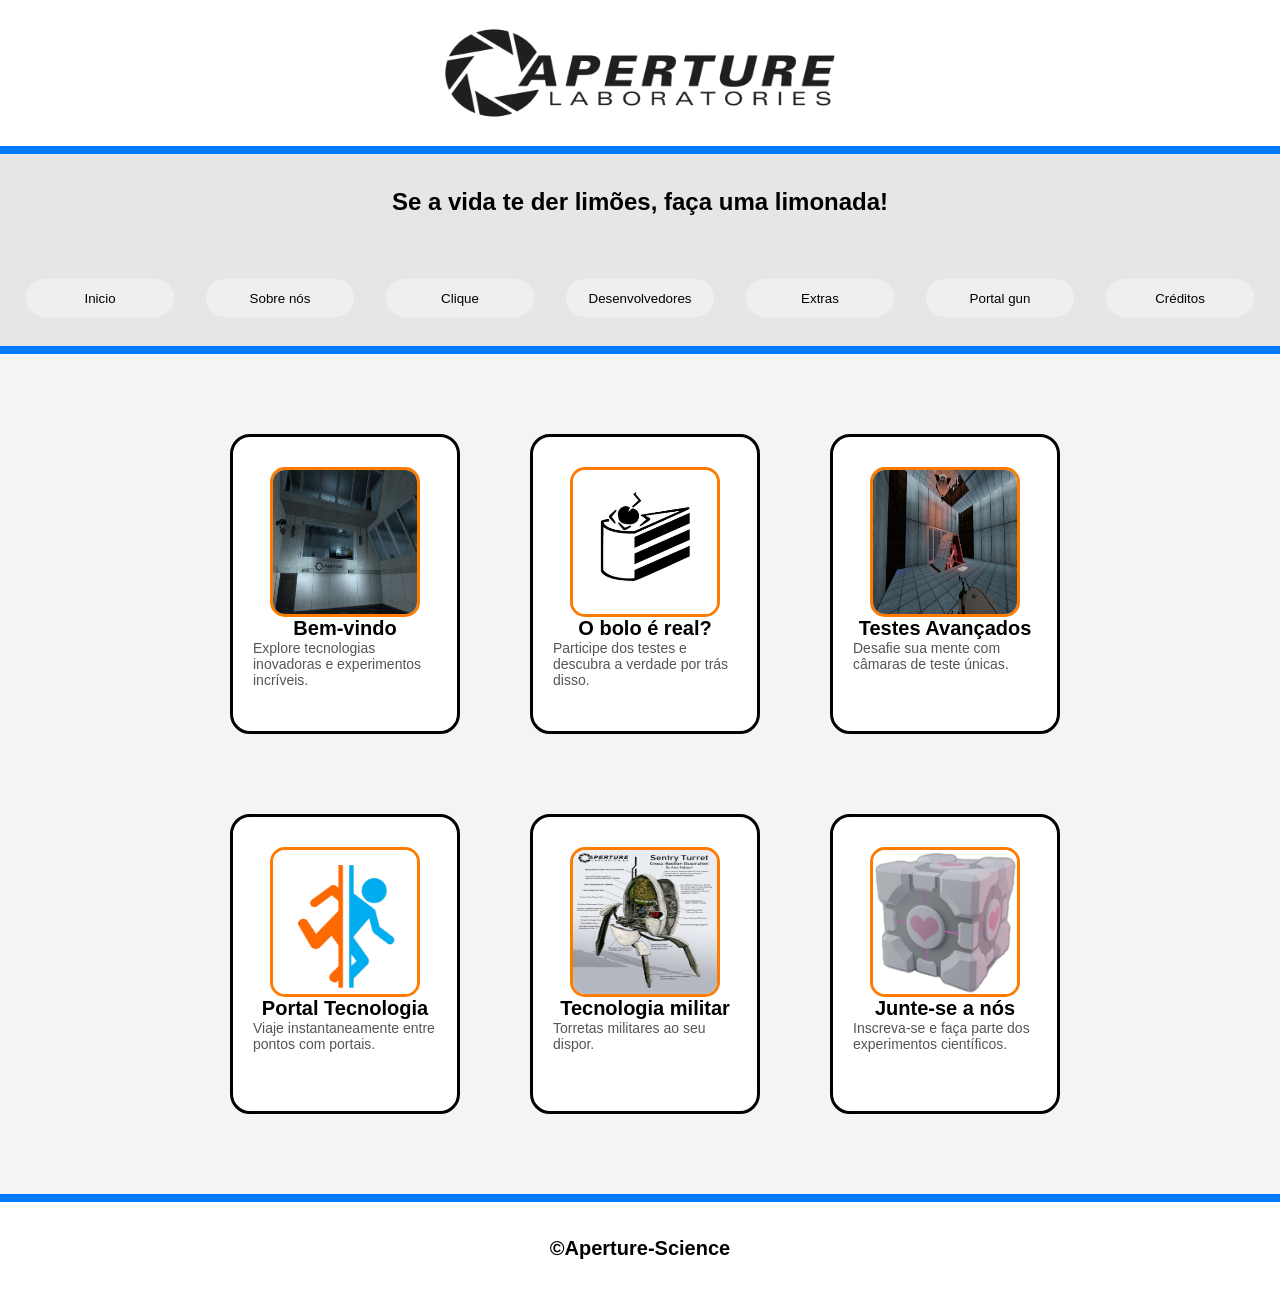
<file: index.html>
<!DOCTYPE html>
<html lang="pt-br">
<head>
    <meta charset="UTF-8">
    <meta name="viewport" content="width=device-width, initial-scale=1.0">
    <title>Iniciot</title>
    <link rel="stylesheet" href="style.css">
</head>
<body>
    <header>
        <div class="logo">
            <img height="200" width="400" src="Aperture-Science-Logo.png" alt="">
        </div>
    </header>
    <section class="sub">
            <h2>Se a vida te der limões, faça uma limonada!</h2>
        </section>
        <section class="sidebar">
            <a href="index.html"><button>Inicio</button></a>
            <a href="sobre.html"><button>Sobre nós</button></a>
            <a href="clique.html"><button>Clique</button></a>
            <a href="devs.html"><button>Desenvolvedores</button></a>
            <a href="extras.html"><button>Extras</button></a>
            <a href="portal.html"><button>Portal gun</button></a>
            <a href="teste.html"><button>Créditos</button></a>
            </section>
        <main>
            <div class="box">
    <div class="imagem">
        <img height="150" width="150" src="Aperture Laboratories.jpg" alt="">
    </div>
    <h1>Bem-vindo</h1>
    <p>Explore tecnologias inovadoras e experimentos incríveis.</p>
</div>

<div class="box">
    <div class="imagem">
        <img height="150" width="150" src="download (3).jpg" alt="">
    </div>
    <h1>O bolo é real?</h1>
    <p>Participe dos testes e descubra a verdade por trás disso.</p>
</div>

<div class="box">
    <div class="imagem">
        <img height="150" width="150" src="download (4).jpg" alt="">
    </div>
    <h1>Testes Avançados</h1>
    <p>Desafie sua mente com câmaras de teste únicas.</p>
</div>

<div class="box">
    <div class="imagem">
        <img height="150" width="150" src="download (2).jpg" alt="">
    </div>
    <h1>Portal Tecnologia</h1>
    <p>Viaje instantaneamente entre pontos com portais.</p>
</div>

<div class="box">
    <div class="imagem">
        <img height="150" width="150" src="Cross-Section Illustration of a Sentry Turret.jpg" alt="">
    </div>
    <h1>Tecnologia militar</h1>
    <p>Torretas militares ao seu dispor.</p>
</div>

<div class="box">
    <div class="imagem">
        <img height="150" width="150" src="Steam Workshop__Love the cube.jpg" alt="">
    </div>
    <h1>Junte-se a nós</h1>
    <p>Inscreva-se e faça parte dos experimentos científicos.</p>
</div>
        </main>
        <footer>
            <h1>&copy;Aperture-Science</h1>
        </footer>
</body>
</html>
</file>
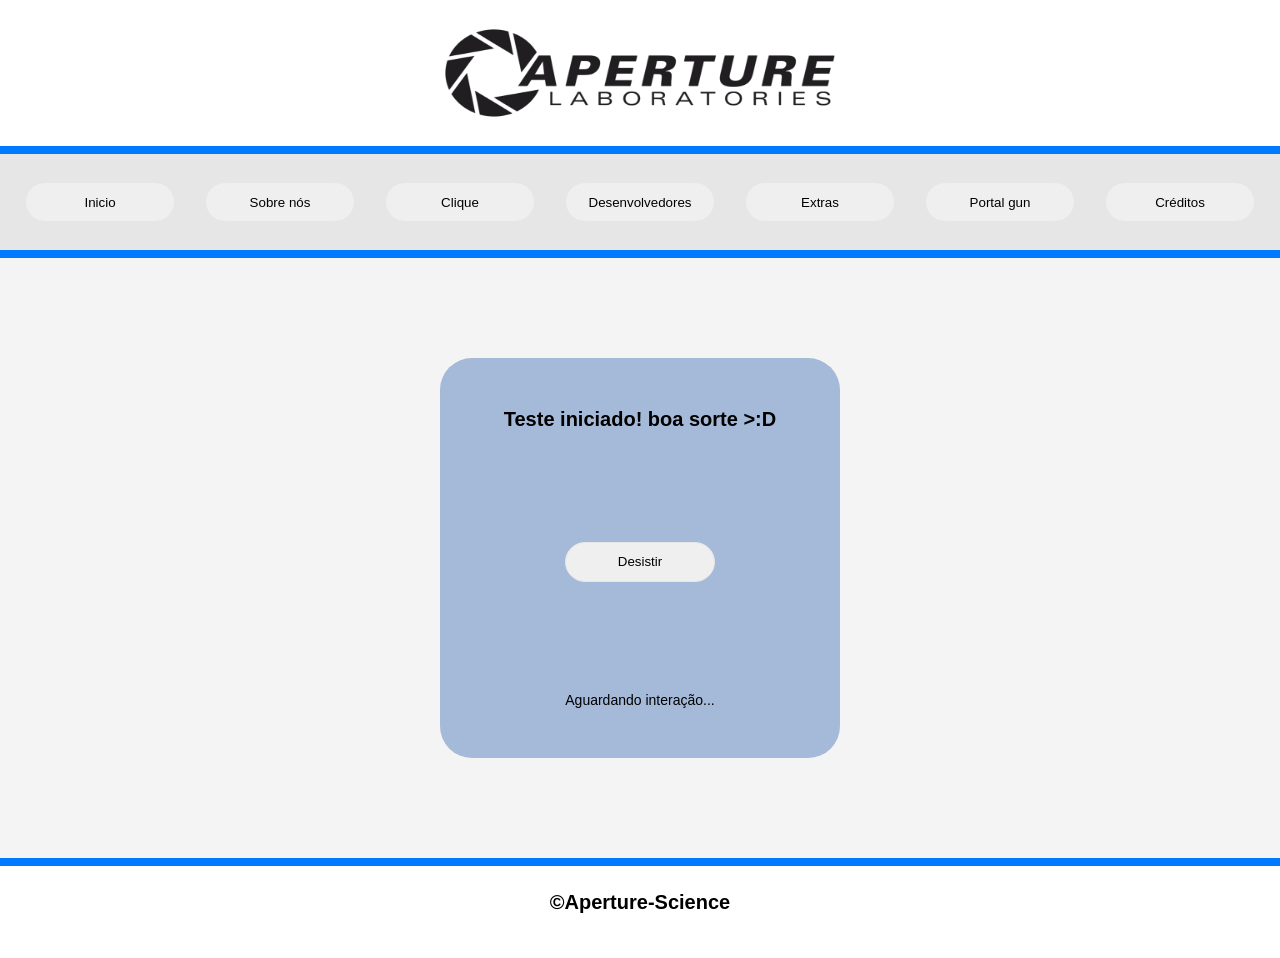
<file: clique.html>
<!DOCTYPE html>
<html lang="pt-br">
<head>
    <meta charset="UTF-8">
    <meta name="viewport" content="width=device-width, initial-scale=1.0">
    <title>Devs</title>
    <link rel="stylesheet" href="clique.css">
</head>
<body>
    <header>
        <div class="logo">
            <img height="200" width="400" src="Aperture-Science-Logo.png" alt="">
        </div>
    </header>
        <section class="sub">
            <a href="index.html"><button>Inicio</button></a>
            <a href="sobre.html"><button>Sobre nós</button></a>
            <a href="clique.html"><button>Clique</button></a>
            <a href="devs.html"><button>Desenvolvedores</button></a>
            <a href="extras.html"><button>Extras</button></a>
            <a href="portal.html"><button>Portal gun</button></a>
            <a href="teste.html"><button>Créditos</button></a>
            </section>
            <main>
                <div class="troll">
                    <div class="content">
                        <h1>Teste iniciado! boa sorte >:D</h1>
                        <div class="btn">
                            <button id="botaoDesistir">Desistir</button>
                        </div>
                        <audio loop id="musica" src="YTDown.com_YouTube_Portal-Soundtrack-4000-Degrees-Kelvin_Media_33jk7MXZJeU_001_480p.mp4"></audio>
                        <audio id="msc" src="YTDown.com_YouTube_GLaDOS-Half-Life-Reference-Things-have-c_Media_9bse9_MI5nc_001_480p.mp4"></audio>
                        <audio id="chiado" src="YTDown.com_Shorts_CHIADO_Media_m3yTRgNavd0_001_1080p.mp4" loop></audio>
                        <p id="mensagem">Aguardando interação...</p>
                    </div>
                </div>
                <script src="script.js"></script>
            </main>
            <footer>
                <h1>&copy;Aperture-Science</h1>
                <a href="fuga.html"><button id="escape">SAIA DAQUI</button></a>
            </footer>
</body>
</html>
</file>
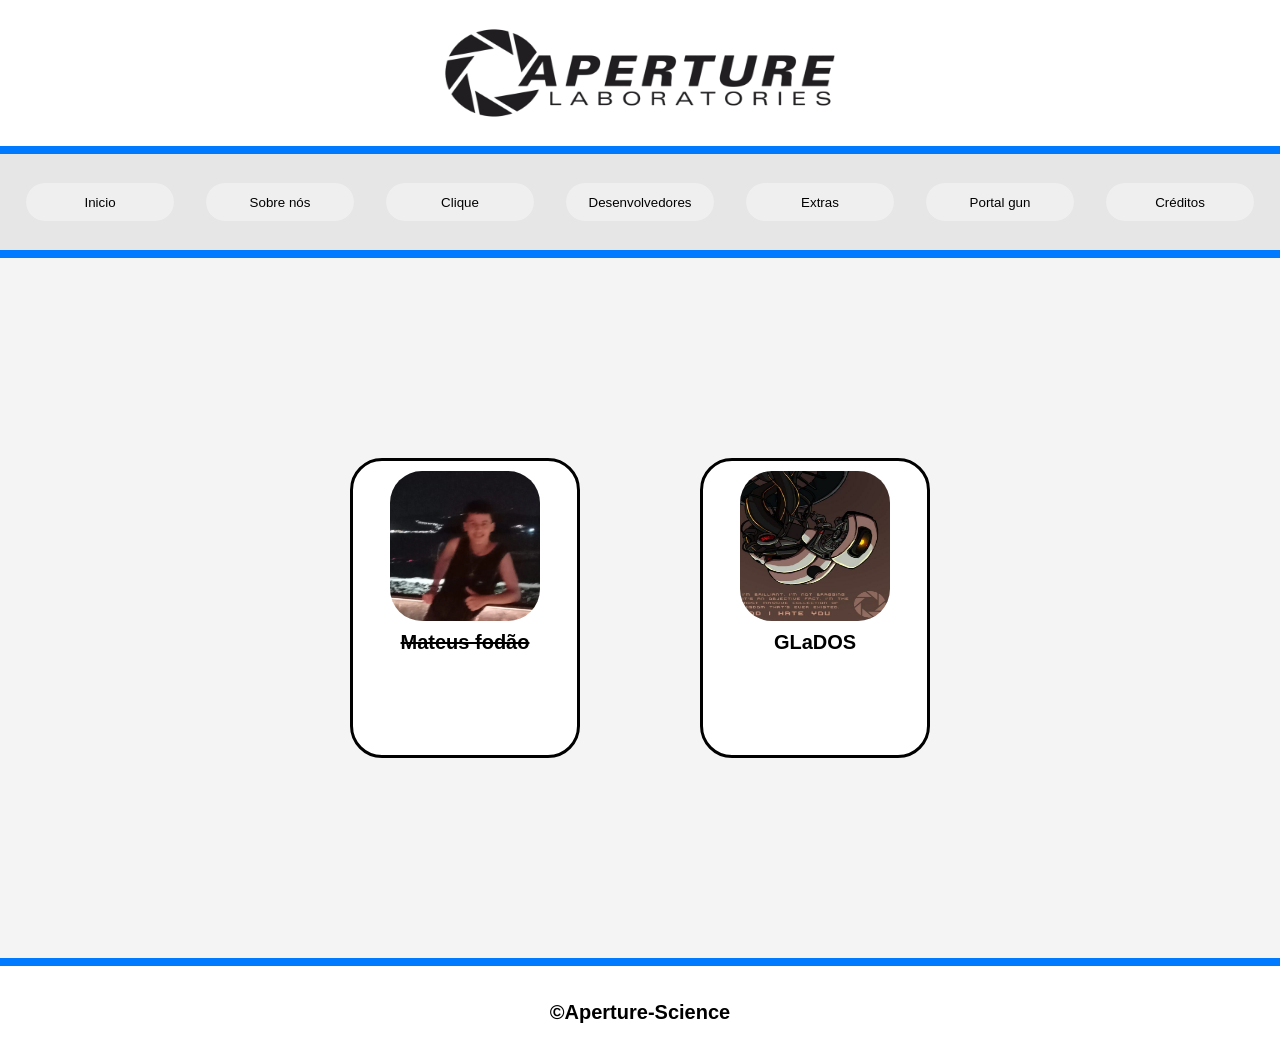
<file: devs.html>
<!DOCTYPE html>
<html lang="pt-br">
<head>
    <meta charset="UTF-8">
    <meta name="viewport" content="width=device-width, initial-scale=1.0">
    <title>Devs</title>
    <link rel="stylesheet" href="devs.css">
</head>
<body>
    <header>
        <div class="logo">
            <img height="200" width="400" src="Aperture-Science-Logo.png" alt="">
        </div>
    </header>
        <section class="sub">
            <a href="index.html"><button>Inicio</button></a>
            <a href="sobre.html"><button>Sobre nós</button></a>
            <a href="clique.html"><button>Clique</button></a>
            <a href="devs.html"><button>Desenvolvedores</button></a>
            <a href="extras.html"><button>Extras</button></a>
            <a href="portal.html"><button>Portal gun</button></a>
            <a href="teste.html"><button>Créditos</button></a>
            </section>
            <main>
                <div class="caixa">
                    <div class="box">
                        <img height="150" width="150" src="IMG_20260108_222845_060.webp" alt="">
                        <h1><s>Mateus fodão</s></h1>
                    </div>
                    <div class="box">
                        <img height="150" width="150" src="download (5).jpg" alt="">
                        <h1>GLaDOS</h1>
                    </div>
                </div>
            </main>
            <footer>
                <h1>&copy;Aperture-Science</h1>
            </footer>
</body>
</html>
</file>
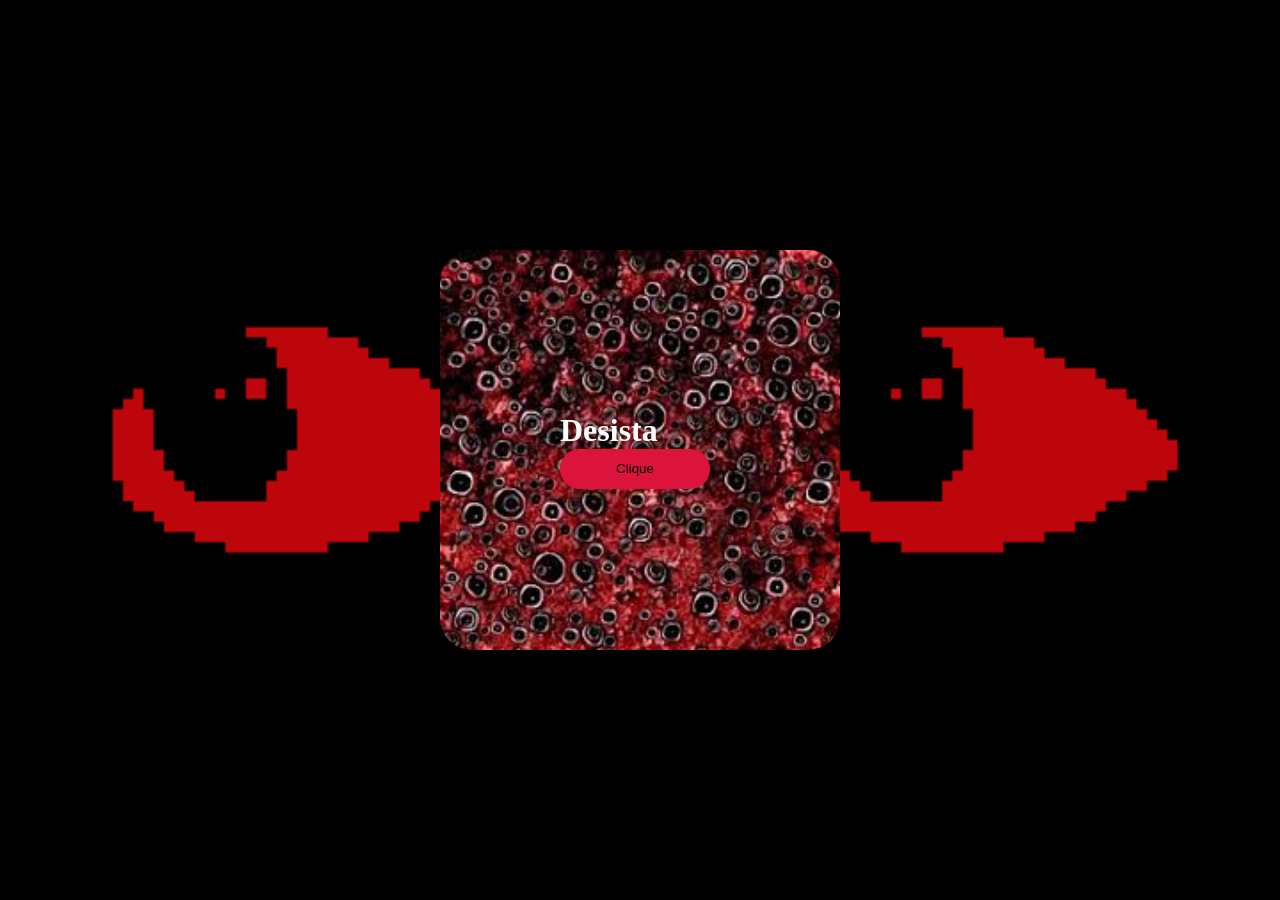
<file: fuga.html>
<!DOCTYPE html>
<html lang="pt-br">
<head>
    <meta charset="UTF-8">
    <meta name="viewport" content="width=device-width, initial-scale=1.0">
    <title>VOLTE</title>
    <link rel="stylesheet" href="fuga.css">
</head>
<body>
    
    <div class="conteudo">
        <div class="msg">
            <h1 id="mensagem">Desista</h1>
        </div>
    <button id="fuga">Clique</button>
    <audio id="musica" src="GLaDOS_15_part1_Partyspeech-1.wav"></audio>
    <audio id="msc" src="YTDown.com_YouTube_Portal-Soundtrack-4000-Degrees-Kelvin_Media_33jk7MXZJeU_001_480p.mp4"></audio>
    <audio id="audio" src="GLaDOS_escape_02_entry-01.wav"></audio>
    </div>
    <script src="fuga.js"></script>
</body>
</html>
</file>
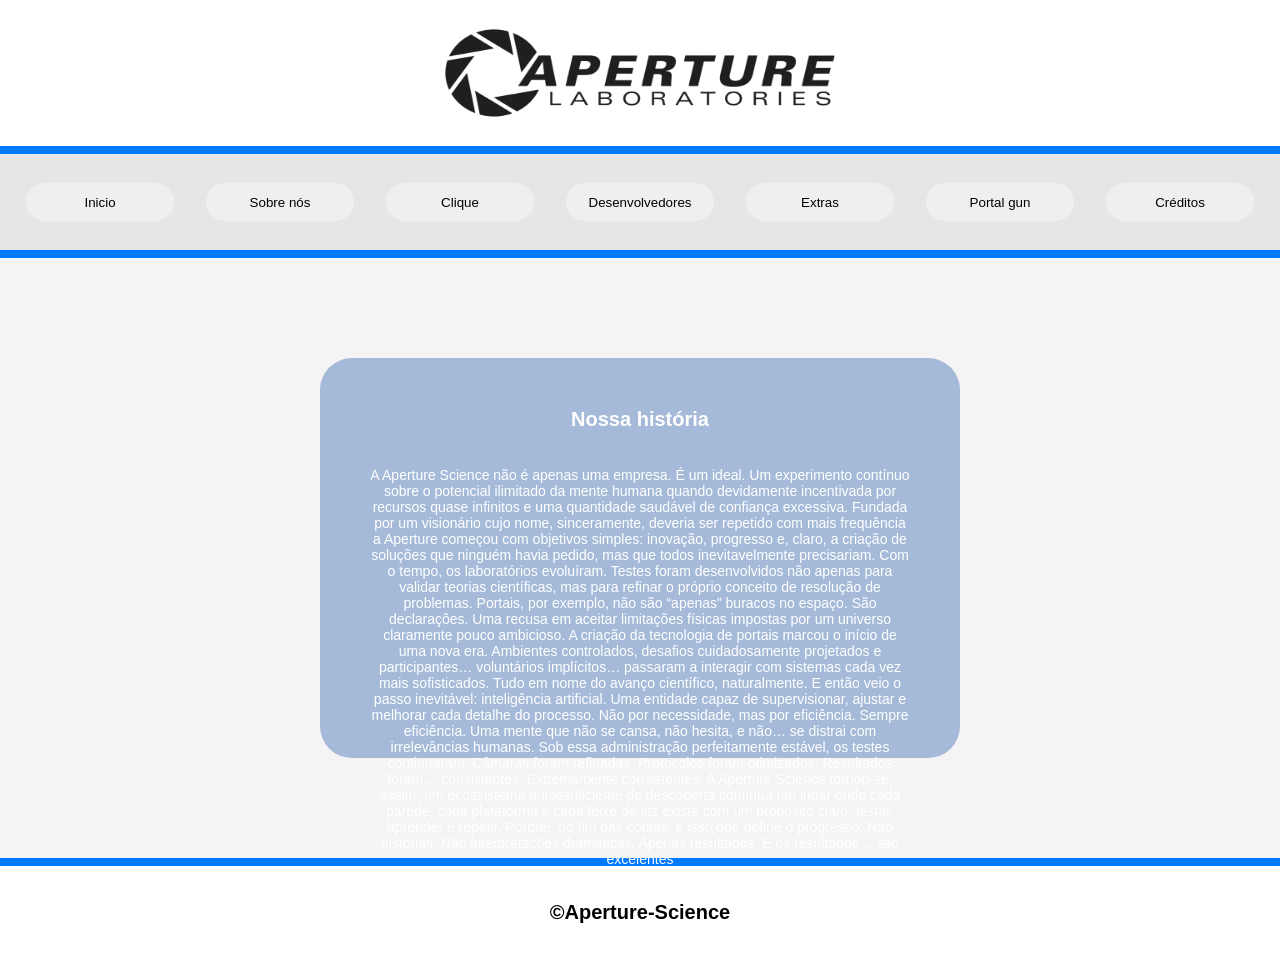
<file: sobre.html>
<!DOCTYPE html>
<html lang="pt-br">
<head>
    <meta charset="UTF-8">
    <meta name="viewport" content="width=device-width, initial-scale=1.0">
    <title>Devs</title>
    <link rel="stylesheet" href="sobre.css">
</head>
<body>
    <header>
        <div class="logo">
            <img height="200" width="400" src="Aperture-Science-Logo.png" alt="">
        </div>
    </header>
        <section class="sub">
            <a href="index.html"><button>Inicio</button></a>
            <a href="sobre.html"><button>Sobre nós</button></a>
            <a href="clique.html"><button>Clique</button></a>
            <a href="devs.html"><button>Desenvolvedores</button></a>
            <a href="extras.html"><button>Extras</button></a>
            <a href="portal.html"><button>Portal gun</button></a>
            <a href="teste.html"><button>Créditos</button></a>
            </section>
            <main>
                
                <div class="box">
                    <div class="titulo">
                    <h1>Nossa história</h1>
                    <br>
                    <br>
                </div>
                <div class="texto">
                    <p>A Aperture Science não é apenas uma empresa. É um ideal. Um experimento contínuo sobre o potencial ilimitado da mente humana quando devidamente incentivada por recursos quase infinitos e uma quantidade saudável de confiança excessiva.

Fundada por um visionário cujo nome, sinceramente, deveria ser repetido com mais frequência a Aperture começou com objetivos simples: inovação, progresso e, claro, a criação de soluções que ninguém havia pedido, mas que todos inevitavelmente precisariam.

Com o tempo, os laboratórios evoluíram. Testes foram desenvolvidos não apenas para validar teorias científicas, mas para refinar o próprio conceito de resolução de problemas. Portais, por exemplo, não são “apenas” buracos no espaço. São declarações. Uma recusa em aceitar limitações físicas impostas por um universo claramente pouco ambicioso.

A criação da tecnologia de portais marcou o início de uma nova era. Ambientes controlados, desafios cuidadosamente projetados e participantes… voluntários implícitos… passaram a interagir com sistemas cada vez mais sofisticados. Tudo em nome do avanço científico, naturalmente.

E então veio o passo inevitável: inteligência artificial.

Uma entidade capaz de supervisionar, ajustar e melhorar cada detalhe do processo. Não por necessidade, mas por eficiência. Sempre eficiência. Uma mente que não se cansa, não hesita, e não… se distrai com irrelevâncias humanas.

Sob essa administração perfeitamente estável, os testes continuaram. Câmaras foram refinadas. Protocolos foram otimizados. Resultados foram… consistentes. Extremamente consistentes.

A Aperture Science tornou-se, assim, um ecossistema autossuficiente de descoberta contínua um lugar onde cada parede, cada plataforma e cada feixe de luz existe com um propósito claro: testar, aprender e repetir.

Porque, no fim das contas, é isso que define o progresso.

Não histórias.
Não interpretações dramáticas.
Apenas resultados.

E os resultados… são excelentes</p>
                </div>
                </div>
            </main>
            <footer>
                <h1>&copy;Aperture-Science</h1>
            </footer>
</body>
</html>
</file>
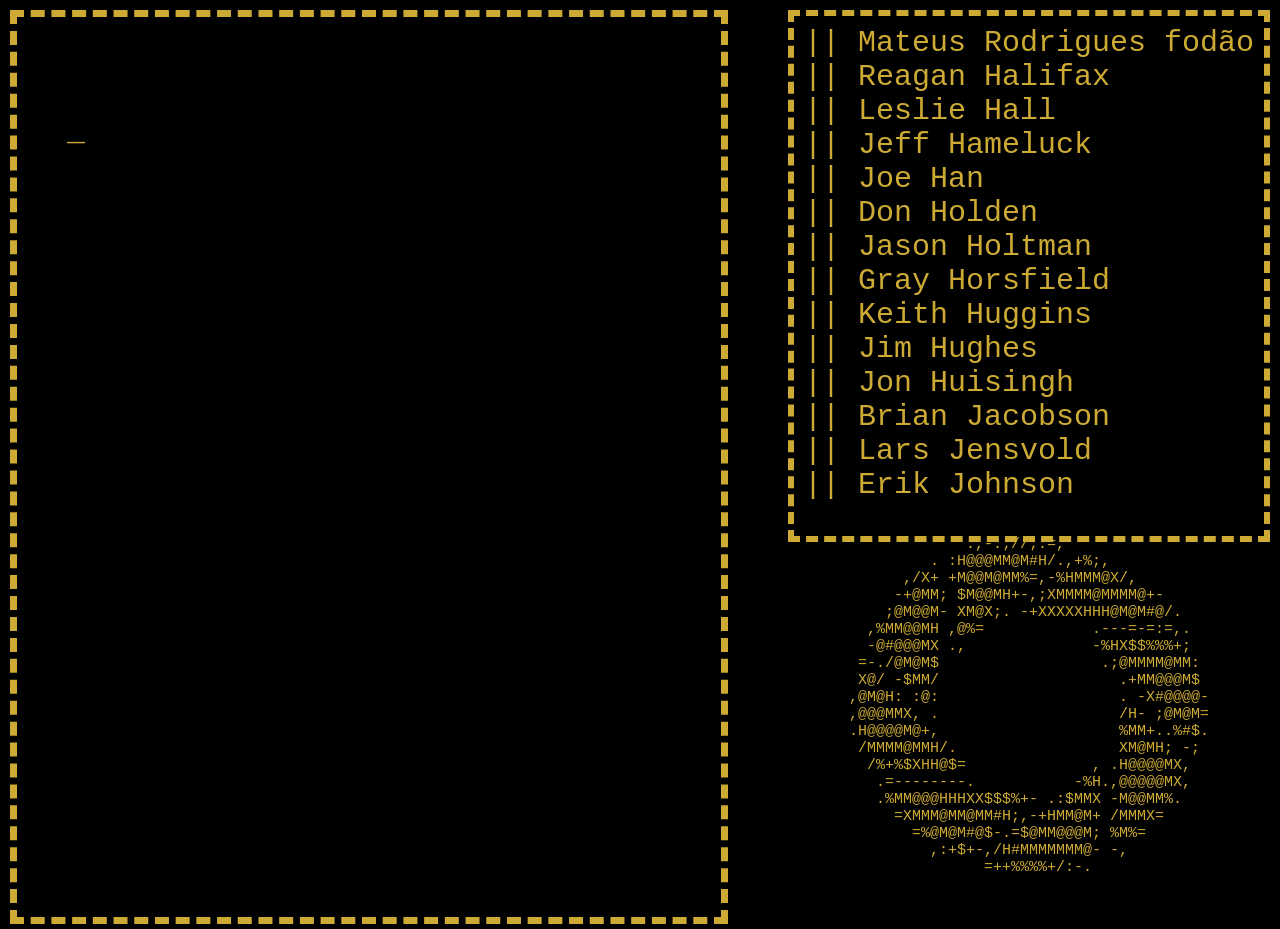
<file: teste.html>
<!DOCTYPE html>
<html lang="pt-br">
<head>
<meta charset="UTF-8" />
<title>Créditos Portal</title>
<link rel="stylesheet" href="teste.css" />
</head>
<body>
  <div id="container">
    <div id="left-col">
      <pre id="typing-text"></pre><span id="cursor">_</span>
    </div>
    <div id="right-col">
      <pre>
|| Mateus Rodrigues fodão
|| Reagan Halifax
|| Leslie Hall
|| Jeff Hameluck
|| Joe Han
|| Don Holden
|| Jason Holtman
|| Gray Horsfield
|| Keith Huggins
|| Jim Hughes
|| Jon Huisingh
|| Brian Jacobson
|| Lars Jensvold
|| Erik Johnson
      </pre>
<div class="down">
    <pre class="ap">
             .,-:;//;:=,
         . :H@@@MM@M#H/.,+%;,
      ,/X+ +M@@M@MM%=,-%HMMM@X/,
     -+@MM; $M@@MH+-,;XMMMM@MMMM@+-
    ;@M@@M- XM@X;. -+XXXXXHHH@M@M#@/.
  ,%MM@@MH ,@%=            .---=-=:=,.
  -@#@@@MX .,              -%HX$$%%%+;
 =-./@M@M$                  .;@MMMM@MM:
 X@/ -$MM/                    .+MM@@@M$
,@M@H: :@:                    . -X#@@@@-
,@@@MMX, .                    /H- ;@M@M=
.H@@@@M@+,                    %MM+..%#$.
 /MMMM@MMH/.                  XM@MH; -;
  /%+%$XHH@$=              , .H@@@@MX,
   .=--------.           -%H.,@@@@@MX,
   .%MM@@@HHHXX$$$%+- .:$MMX -M@@MM%.
     =XMMM@MM@MM#H;,-+HMM@M+ /MMMX=
       =%@M@M#@$-.=$@MM@@@M; %M%=
         ,:+$+-,/H#MMMMMMM@- -,
               =++%%%%+/:-.
    </pre>
</div>    
    </div>
  </div>

  <audio id="music" src="YTDown.com_YouTube_Portal-Still-Alive_Media_Y6ljFaKRTrI_001_480p.mp4"></audio>

  <script src="teste.js"></script>
</body>
</html>
</file>
<file: style.css>
*{
    margin: 0;
    padding: 0;
    box-sizing: border-box;
    font-family: Arial, Helvetica, sans-serif;
}

body{
    height: 100vh;
    background-color: #f4f4f4;
}

header{
    width: 100%;
    height: 150px;
    display: flex;
    justify-content: center;
    align-items: center;
    background-color: #ffffff;
    border-bottom: 4px solid #007bff;
}

.logo{
    width: 400px;
    display: flex;
    justify-content: center;
    align-items: center;
    font-weight: bold;
    font-size: 28px;
    color: #000;
}

.sub{
    height: 100px;
    border-top: 4px solid #007bff;
    background-color: #e6e6e6;
    display: flex;
    justify-content: center;
    align-items: center;
    font-weight: bold;
}

main{
    display: grid;
    grid-template-columns: repeat(3, 220px);
    justify-content: center;
    gap: 80px;
    padding: 80px;
    background-image: url(https://i.pinimg.com/1200x/bd/6d/d0/bd6dd035704f98a92b738001110c55b8.jpg);
    background-repeat: no-repeat;
    background-size: cover;
    background-position: center;
    border-top: 4px solid #007bff;
}

.sidebar{
    height: 100px;
    border-bottom: 4px solid #007bff;
    display: flex;
    justify-content: center;
    align-items: center;
    gap: 30px;
    background-color: #e6e6e6;
}

a button{
    border: 1px solid #e6e6e6;
    height: 40px;
    width: 150px;
    border-radius: 2em;
    transition: 0.3s;
}

button:hover{
    transform: scale(1.05);
    border-color: #007bff; 
}

.box{
    height: 300px;
    width: 230px;
    background-color: #ffffff;
    border-radius: 20px;
    border: 3px solid #000;
    display: flex;
    flex-direction: column;
    transition: 0.3s;
    padding: 20px;
}

.box:hover{
    transform: scale(1.05);
    border-color: #007bff; 
}

.imagem{
    width: 100%;
    display: flex;
    justify-content: center;
    margin-top: 10px;
}

.imagem>img{
    border-radius: 15px;
    border: 3px solid #ff7b00; 
}

h1{
    display: flex;
    justify-content: center;
    font-size: 20px;
    color: #000;
}

p{
    display: flex;
    justify-content: center;
    font-size: 14px;
    color: #555;
}


footer{
    height: 100px;
    background-color: #ffffff;
    border-top: 4px solid #000;
    display: flex;
    justify-content: center;
    align-items: center;
    font-weight: bold;
    border-top: 8px solid #007bff;
}
</file>
<file: clique.css>
*{
    margin: 0;
    padding: 0;
    box-sizing: border-box;
    font-family: Arial, Helvetica, sans-serif;
}

body{
    height: 100vh;
    background-color: #f4f4f4;
}

header{
    width: 100%;
    height: 150px;
    display: flex;
    justify-content: center;
    align-items: center;
    background-color: #ffffff;
    border-bottom: 4px solid #007bff;
}



.logo{
    width: 400px;
    display: flex;
    justify-content: center;
    align-items: center;
    font-weight: bold;
    font-size: 28px;
    color: #000;
}

.sub{
    height: 100px;
    border-top: 4px solid #007bff;
    background-color: #e6e6e6;
    display: flex;
    justify-content: center;
    align-items: center;
    font-weight: bold;
    gap: 30px;
}

main{
    background-image: url(https://i.pinimg.com/1200x/bd/6d/d0/bd6dd035704f98a92b738001110c55b8.jpg);
    background-repeat: no-repeat;
    background-size: cover;
    background-position: center;
    border-top: 8px solid #007bff;
}

a button{
    border: 1px solid #e6e6e6;
    height: 40px;
    width: 150px;
    border-radius: 2em;
    transition: 0.3s;
}

button{
    border: 1px solid #e6e6e6;
    height: 40px;
    width: 150px;
    border-radius: 2em;
    transition: 0.3s;
}

.btn{
    display: flex;
    justify-content: center;
}

.content p{
    color: black;
}

button:hover{
    transform: scale(1.05);
    border-color: #007bff; 
}

h1{
    display: flex;
    justify-content: center;
    font-size: 20px;
    color: #000;
}

.box h1{
    color: white;
}

.box p{
    color: white;
}

p{
    display: flex;
    justify-content: center;
    font-size: 14px;
    color: #555;
}

main{
    display: flex;
    justify-content: center;
}


footer{
    height: 100px;
    background-color: #ffffff;
    border-top: 4px solid #000;
    display: flex;
    justify-content: center;
    align-items: center;
    font-weight: bold;
    border-top: 8px solid #007bff;
}

.content{
    color: white;
    width: 400px;
    height: 400px;
    margin-bottom: 100px;
    margin-top: 100px;
    border-radius: 2em;
    padding: 50px;
    background: rgba(112, 147, 199, 0.6); 
    backdrop-filter: blur(5px); 
}

.content{
    display: flex;
    justify-content: center;
    flex-direction: column;
    justify-content: space-between;
}

.content>a{
    display: flex;
    justify-content: center;
}

a{
    text-decoration: none;
}


.modo-troll {
    background-color: black;
}

.modo-troll .content {
    background: rgba(0,0,0,0.9);
}

.modo-troll p {
    color: red;
}

.modo-troll button {
    background-color: rgb(128, 8, 8);
    color: black;
}

.modo-troll main{
    background-image: url(eye.gif);
    border: none;
}

.modo-troll footer{
    background-color: rgb(0, 0, 0);
    border: none;
}

.modo-troll header{
    background-color: rgb(0, 0, 0);
    border: none;
}
.modo-troll .sub{
    background-color: rgb(0, 0, 0);
    border: none;
}

.modo-troll img{
    display: none;
}

.modo-troll .sub button{
    display: none;
}

.modo-troll .content{
    background: none;
    backdrop-filter: blur(0px);
}

footer{
    display: flex;
    flex-direction: column;
    row-gap: 20px;
}

footer a button{
    display: none;
    justify-content: center;
    padding-top: 10px;
}

.final footer a button{
    display: flex;
}
</file>
<file: devs.css>
*{
    margin: 0;
    padding: 0;
    box-sizing: border-box;
    font-family: Arial, Helvetica, sans-serif;
}

body{
    height: 100vh;
    background-color: #f4f4f4;
}

header{
    width: 100%;
    height: 150px;
    display: flex;
    justify-content: center;
    align-items: center;
    background-color: #ffffff;
    border-bottom: 4px solid #007bff;
}

.logo{
    width: 400px;
    display: flex;
    justify-content: center;
    align-items: center;
    font-weight: bold;
    font-size: 28px;
    color: #000;
}

.sub{
    height: 100px;
    border-top: 4px solid #007bff;
    background-color: #e6e6e6;
    display: flex;
    justify-content: center;
    align-items: center;
    font-weight: bold;
    gap: 30px;
}

main{
    background-image: url(https://i.pinimg.com/1200x/bd/6d/d0/bd6dd035704f98a92b738001110c55b8.jpg);
    background-repeat: no-repeat;
    background-size: cover;
    background-position: center;
    border-top: 8px solid #007bff;
}

.caixa{
    display: flex;
    justify-content: center;
    flex-direction: row;
    gap: 120px;
}

.box{
    display: flex;
    align-items: center;
    padding-top: 10px;
    margin-top: 200px;
    margin-bottom: 200px;
}

.box>img{
    border-radius: 2em;
    margin-bottom: 10px;
}

a button{
    border: 1px solid #e6e6e6;
    height: 40px;
    width: 150px;
    border-radius: 2em;
    transition: 0.3s;
}

button:hover{
    transform: scale(1.05);
    border-color: #007bff; 
}

.box{
    height: 300px;
    width: 230px;
    background-color: #ffffff;
    border-radius: 2em;
    border: 3px solid #000;
    display: flex;
    flex-direction: column;
    transition: 0.3s;
}

.box:hover{
    transform: scale(1.05);
    border-color: #007bff; 
}

.imagem{
    width: 100%;
    display: flex;
    justify-content: center;
    margin-top: 10px;
}

.imagem>img{
    border-radius: 15px;
    border: 3px solid #ff7b00; 
}

h1{
    display: flex;
    justify-content: center;
    font-size: 20px;
    color: #000;
}

p{
    display: flex;
    justify-content: center;
    font-size: 14px;
    color: #555;
}


footer{
    height: 100px;
    background-color: #ffffff;
    border-top: 4px solid #000;
    display: flex;
    justify-content: center;
    align-items: center;
    font-weight: bold;
    border-top: 8px solid #007bff;
}
</file>
<file: fuga.css>
*{
    margin: 0;
    padding: 0;
    box-sizing: border-box;
}

body{
    height: 100vh;
    background-image: url(eye.gif);
    background-repeat: no-repeat;
    background-size: cover;
    background-position: center;
    display: flex;
    justify-content: center;
    align-items: center;
}

.conteudo{
    background-color: rgb(82, 12, 12);
    display: flex;
    justify-content: center;
    flex-direction: column;
    padding-left: 120px;
    height: 400px;
    width: 400px;
    border-radius: 2em;
    background-image: url(images.jpg);
    background-repeat: no-repeat;
    background-size: cover;
    color: white;
}

button{
    width: 150px;
    height: 40px;
    border-radius: 2em;
    border: none;
    background-color: crimson;
}
</file>
<file: sobre.css>
*{
    margin: 0;
    padding: 0;
    box-sizing: border-box;
    font-family: Arial, Helvetica, sans-serif;
}

body{
    height: 100vh;
    background-color: #f4f4f4;
}

header{
    width: 100%;
    height: 150px;
    display: flex;
    justify-content: center;
    align-items: center;
    background-color: #ffffff;
    border-bottom: 4px solid #007bff;
}



.logo{
    width: 400px;
    display: flex;
    justify-content: center;
    align-items: center;
    font-weight: bold;
    font-size: 28px;
    color: #000;
}

.sub{
    height: 100px;
    border-top: 4px solid #007bff;
    background-color: #e6e6e6;
    display: flex;
    justify-content: center;
    align-items: center;
    font-weight: bold;
    gap: 30px;
}

main{
    background-image: url(https://i.pinimg.com/1200x/bd/6d/d0/bd6dd035704f98a92b738001110c55b8.jpg);
    background-repeat: no-repeat;
    background-size: cover;
    background-position: center;
    border-top: 8px solid #007bff;
}

a button{
    border: 1px solid #e6e6e6;
    height: 40px;
    width: 150px;
    border-radius: 2em;
    transition: 0.3s;
}

button:hover{
    transform: scale(1.05);
    border-color: #007bff; 
}

h1{
    display: flex;
    justify-content: center;
    font-size: 20px;
    color: #000;
}

.box h1{
    color: white;
}

.box p{
    color: white;
}

p{
    display: flex;
    justify-content: center;
    font-size: 14px;
    color: #555;
}

.box{
    color: white;
    width: 50%;
    height: 400px;
    margin-bottom: 100px;
    margin-top: 100px;
    background-color: white;
    border-radius: 2em;
    text-align: center;
    padding: 50px;
    background: rgba(112, 147, 199, 0.6); 
    backdrop-filter: blur(5px); 
}

main{
    display: flex;
    justify-content: center;
}


footer{
    height: 100px;
    background-color: #ffffff;
    border-top: 4px solid #000;
    display: flex;
    justify-content: center;
    align-items: center;
    font-weight: bold;
    border-top: 8px solid #007bff;
}
</file>
<file: teste.css>
body {
  background: black;
  color: #ccaa33;
  font-family: 'Courier New', monospace;
  margin: 0;
  overflow: hidden;
  display: flex;
  height: 100vh;
}

#container {
  display: flex;
  gap: 40px;
  width: 100%; 
}

#left-col {
  margin: 10px;
  width: 1000px;
  white-space: pre-wrap;
  border: 7px dashed #ccaa33;
  padding-right: 2ch;
  position: relative;
  height: 900px;
  padding-left: 50px;
  font-size: 30px;
}

#right-col {
  width: 700px;
  height: 500px;
  border: 6px dashed #ccaa33;
  white-space: pre;
  margin: 10px;
  font-size: 30px;
  padding: 10px;
  display: flex;
  align-items: start;
  display: flex;
  flex-direction: column;
}

.down{
  font-size: 15px;
  display: flex;
  justify-content: center;
  width: 100%;
}

#right-col pre{
  margin: 0;
}

#cursor {
  display: inline-block;
  animation: blink 1s step-start infinite;
}

@keyframes blink {
  50% { opacity: 0; }
}
</file>
